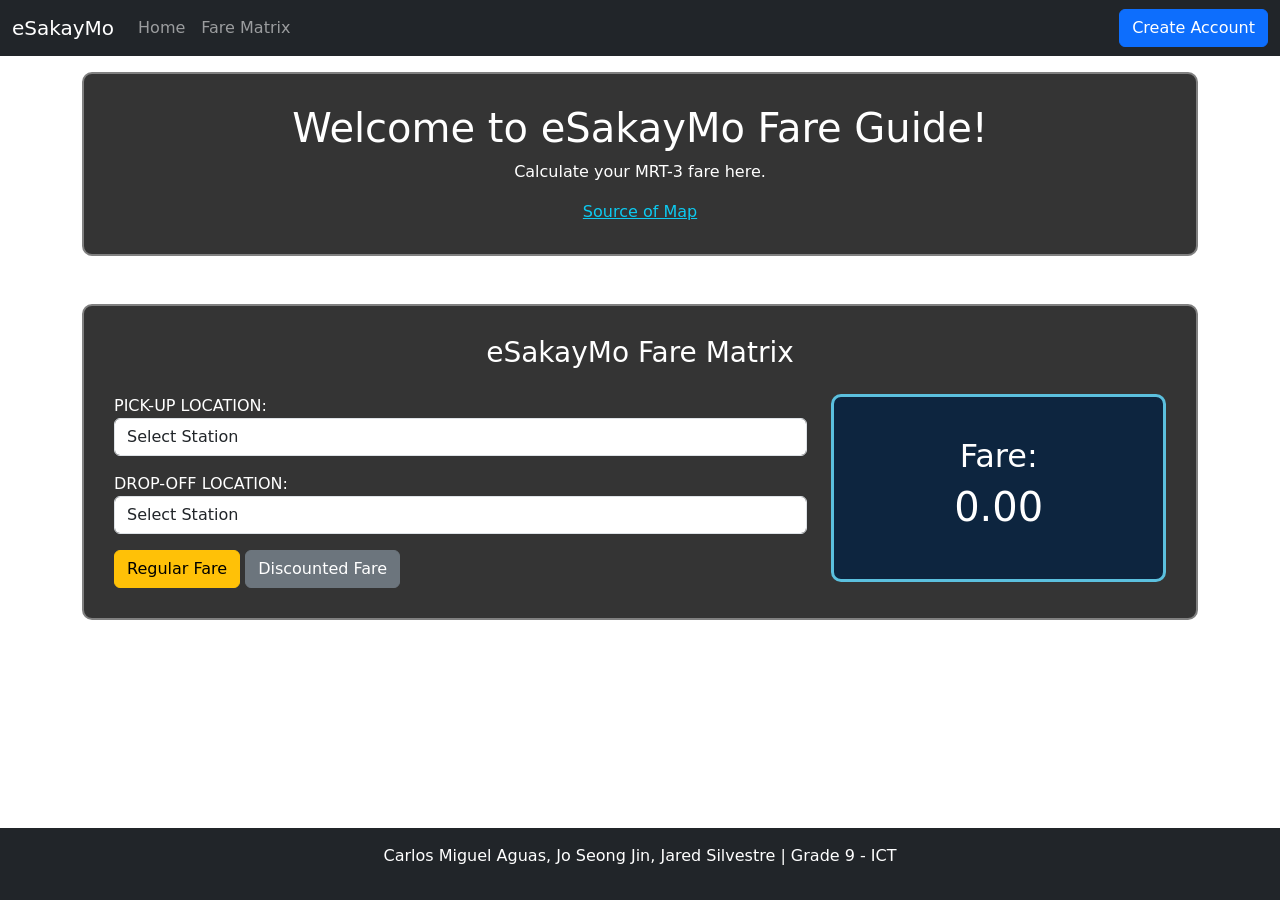
<file: index.html>
<!DOCTYPE html>
<html lang="en">
<head>
    <meta charset="UTF-8">
    <meta name="viewport" content="width=device-width, initial-scale=1.0">
    <title>eSakayMo Fare Guide</title>

```
<link href="https://cdn.jsdelivr.net/npm/bootstrap@5.3.0/dist/css/bootstrap.min.css" rel="stylesheet">
<link rel="stylesheet" href="style.css">
```

</head>
<body>

<nav class="navbar navbar-expand-lg navbar-dark bg-dark fixed-top">
  <div class="container-fluid">
    <a class="navbar-brand" href="home.html">eSakayMo</a>
    <button class="navbar-toggler" type="button" data-bs-toggle="collapse" data-bs-target="#navbarContent" 
        aria-controls="navbarContent" aria-expanded="false" aria-label="Toggle navigation">
      <span class="navbar-toggler-icon"></span>
    </button>

    <div class="collapse navbar-collapse" id="navbarContent">
      <ul class="navbar-nav me-auto mb-2 mb-lg-0">
        <li class="nav-item"><a class="nav-link" href="home.html">Home</a></li>
        <li class="nav-item"><a class="nav-link" href="#">Fare Matrix</a></li>
      </ul>
      <a href="registration.html" class="btn btn-primary">Create Account</a>
    </div>
  </div>
</nav>

<div class="container mt-5">
    <div class="main-box text-center">
        <h1>Welcome to eSakayMo Fare Guide!</h1>
        <p>Calculate your MRT-3 fare here.</p>
        <a href="https://www.metrolinemap.com/metro/manila/" target="_blank" class="text-info">Source of Map</a>
    </div>

```
<div class="main-box mt-4">
    <h3 class="text-center">eSakayMo Fare Matrix</h3>
    
    <div class="row mt-4">
        <div class="col-md-8">
            <label>PICK-UP LOCATION:</label>
            <select id="pickup" class="form-control mb-3">
                <option value="none">Select Station</option>
                <option value="0">North Avenue</option>
                <option value="4.1">Araneta Center-Cubao</option>
                <option value="7.8">Shaw Boulevard</option>
                <option value="12.5">Ayala</option>
                <option value="16.5">Taft Avenue</option>
            </select>

            <label>DROP-OFF LOCATION:</label>
            <select id="dropoff" class="form-control mb-3">
                <option value="none">Select Station</option>
                <option value="0">North Avenue</option>
                <option value="4.1">Araneta Center-Cubao</option>
                <option value="7.8">Shaw Boulevard</option>
                <option value="12.5">Ayala</option>
                <option value="16.5">Taft Avenue</option>
            </select>

            <button onclick="computeFare(false)" class="btn btn-warning">Regular Fare</button>
            <button onclick="computeFare(true)" class="btn btn-secondary">Discounted Fare</button>
        </div>
        
        <div class="col-md-4 text-center">
            <div class="fare-display-box">
                <h2>Fare:</h2>
                <h1 id="fareDisplay">0.00</h1>
            </div>
        </div>
    </div>
</div>
```

</div>

<footer class="bg-dark text-white text-center p-3 mt-5">
    <p>Carlos Miguel Aguas, Jo Seong Jin, Jared Silvestre | Grade 9 - ICT</p>
</footer>

<script src="proj.js"></script>

</body>
</html>
</file>
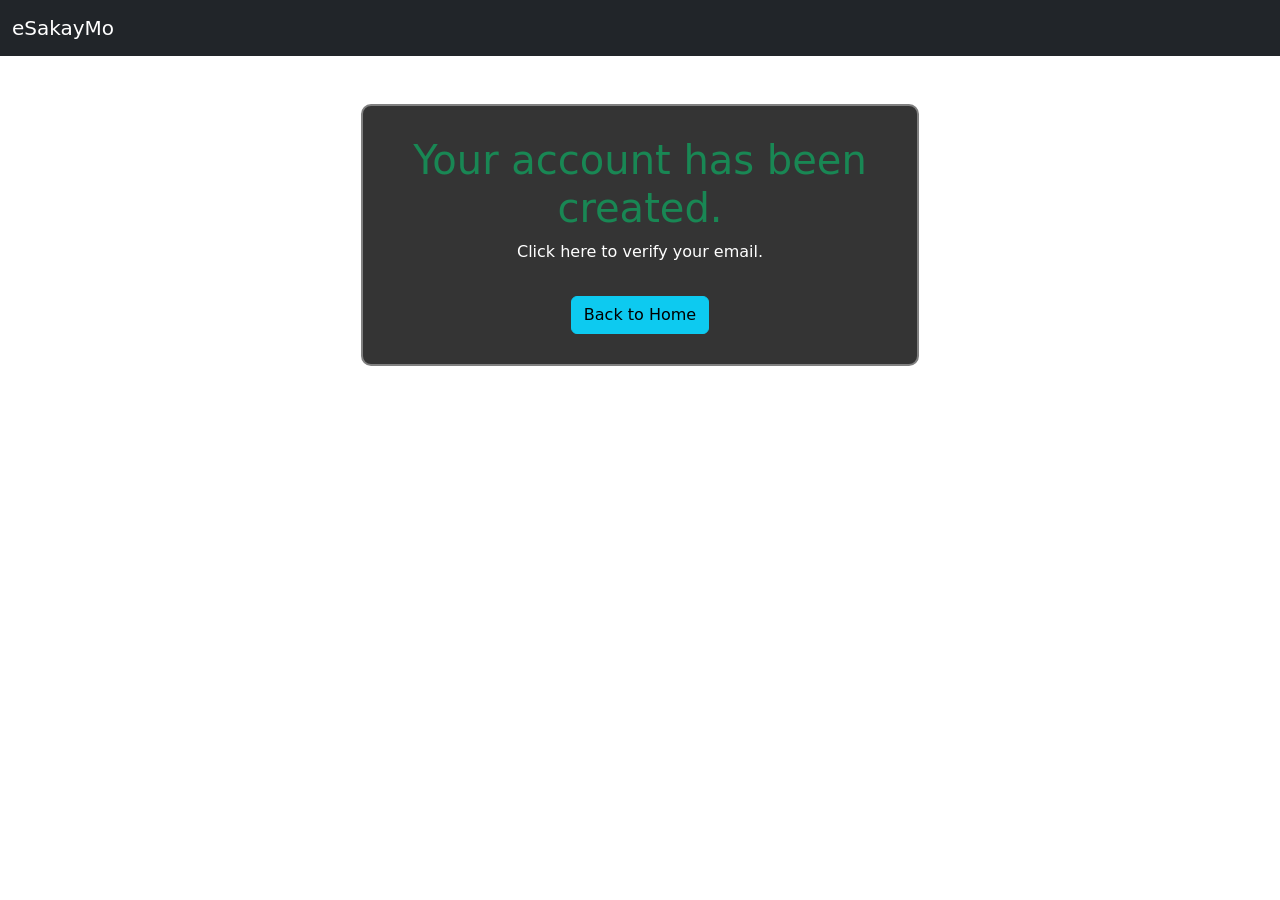
<file: confirmation.html>
<!DOCTYPE html>
<html lang="en">
<head>
    <meta charset="UTF-8">
    <meta name="viewport" content="width=device-width, initial-scale=1.0">
    <title>Confirmation</title>
    <link href="https://cdn.jsdelivr.net/npm/bootstrap@5.3.0/dist/css/bootstrap.min.css" rel="stylesheet">
    <link rel="stylesheet" href="style.css">
</head>
<body>

    <nav class="navbar navbar-expand-lg navbar-dark bg-dark">
        <div class="container-fluid">
            <a class="navbar-brand" href="index.html">eSakayMo</a>
        </div>
    </nav>

    <div class="container mt-5 text-center">
        <div class="main-box w-50 mx-auto">
            <h1 class="text-success">Your account has been created.</h1>
            <p>Click here to verify your email.</p>
            <a href="index.html" class="btn btn-info mt-3">Back to Home</a>
        </div>
    </div>

</body>
</html>
</file>
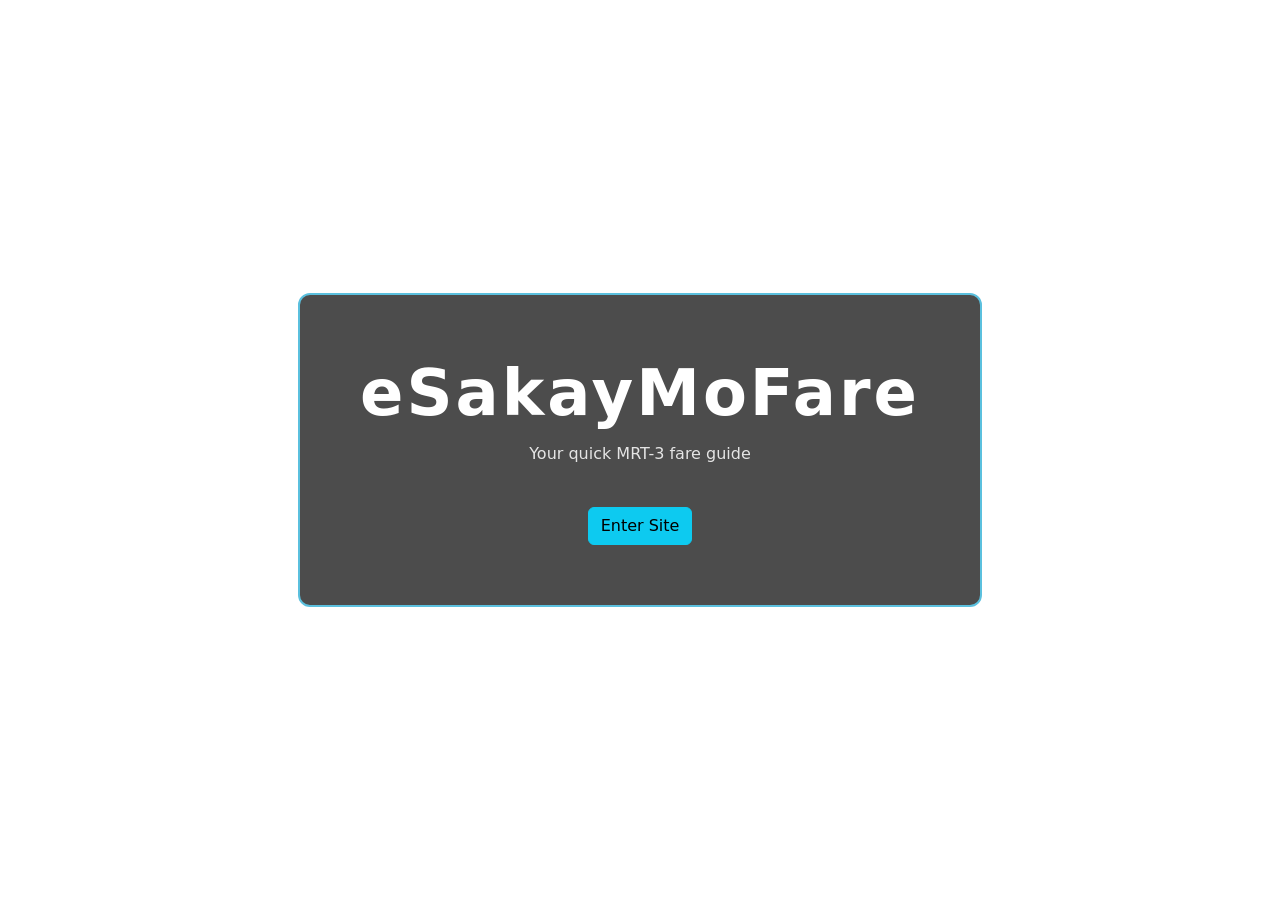
<file: home.html>
<!DOCTYPE html>
<html lang="en">
<head>
<meta charset="UTF-8">
<meta name="viewport" content="width=device-width, initial-scale=1.0">
<title>eSakayMoFare</title>

<link href="https://cdn.jsdelivr.net/npm/bootstrap@5.3.0/dist/css/bootstrap.min.css" rel="stylesheet">

<style>
body{
    background-image:url('https://images.unsplash.com/photo-1449824913935-59a10b8d2000?auto=format&fit=crop&w=1920&q=80');
    background-size:cover;
    background-position:center;
    height:100vh;
    display:flex;
    justify-content:center;
    align-items:center;
    color:white;
    text-align:center;
}

.title-box{
    background:rgba(0,0,0,0.7);
    padding:60px;
    border-radius:12px;
    border:2px solid #5bc0de;
}

.title-box h1{
    font-size:4rem;
    letter-spacing:3px;
    font-weight:700;
}

.title-box p{
    opacity:0.85;
    margin-top:10px;
}

.enter-btn{
    margin-top:25px;
}
</style>

</head>
<body>

<div class="title-box">
    <h1>eSakayMoFare</h1>
    <p>Your quick MRT-3 fare guide</p>

    <a href="index.html" class="btn btn-info enter-btn">Enter Site</a>
</div>

</body>
</html>
</file>
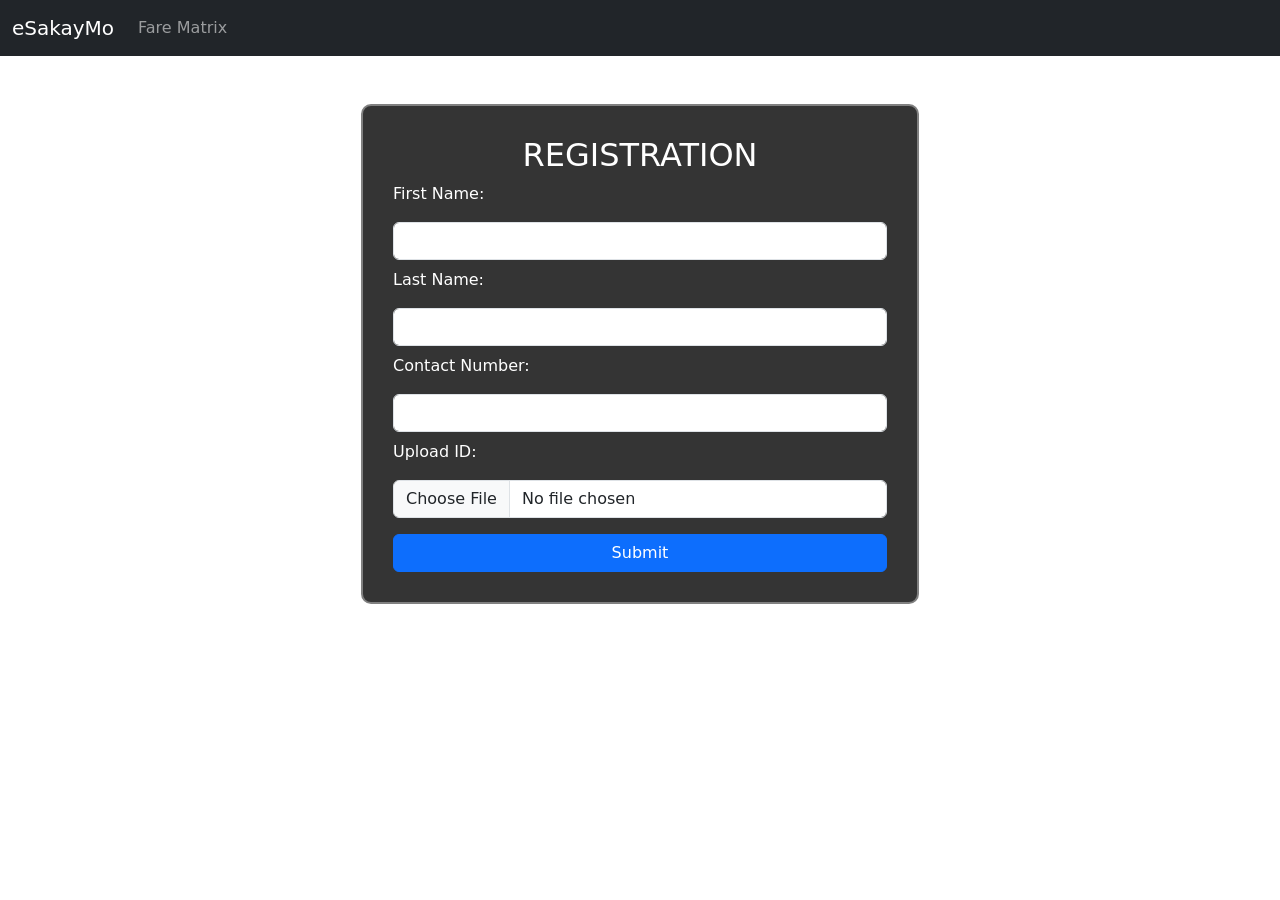
<file: registration.html>
<!DOCTYPE html>
<html lang="en">
<head>
    <meta charset="UTF-8">
    <meta name="viewport" content="width=device-width, initial-scale=1.0">
    <title>Registration</title>
    <link href="https://cdn.jsdelivr.net/npm/bootstrap@5.3.0/dist/css/bootstrap.min.css" rel="stylesheet">
    <link rel="stylesheet" href="style.css">
</head>
<body>

    <nav class="navbar navbar-expand-lg navbar-dark bg-dark">
        <div class="container-fluid">
            <a class="navbar-brand" href="index.html">eSakayMo</a>
            <ul class="navbar-nav me-auto">
                <li class="nav-item"><a class="nav-link" href="index.html">Fare Matrix</a></li>
            </ul>
        </div>
    </nav>

    <div class="container mt-5">
        <div class="main-box w-50 mx-auto">
            <h2 class="text-center">REGISTRATION</h2>
            <form action="confirmation.html">
                <p>First Name:</p>
                <input type="text" class="form-control mb-2" required>
                
                <p>Last Name:</p>
                <input type="text" class="form-control mb-2" required>
                
                <p>Contact Number:</p>
                <input type="text" class="form-control mb-2" required>
                
                <p>Upload ID:</p>
                <input type="file" class="form-control mb-3">
                
                <button type="submit" class="btn btn-primary w-100">Submit</button>
            </form>
        </div>
    </div>

</body>
</html>
</file>
<file: style.css>
/* CSS properties */
body {
    background-image: url('https://images.unsplash.com/photo-1449824913935-59a10b8d2000?ixlib=rb-4.0.3&auto=format&fit=crop&w=1920&q=80');
    background-size: cover;
    background-attachment: fixed;
    color: white;


    min-height: 100vh;
    display: flex;
    flex-direction: column;
}

.main-box {
    background-color: rgba(30, 30, 30, 0.9); 
    padding: 30px;
    border-radius: 10px;
    border: 2px solid gray;
}

.fare-display-box {
    background-color: #0d253f;
    padding: 40px;
    border-radius: 10px;
    border: 3px solid #5bc0de;
}


.container {
    flex: 1;
}

footer {
    margin-top: auto;
}
</file>
